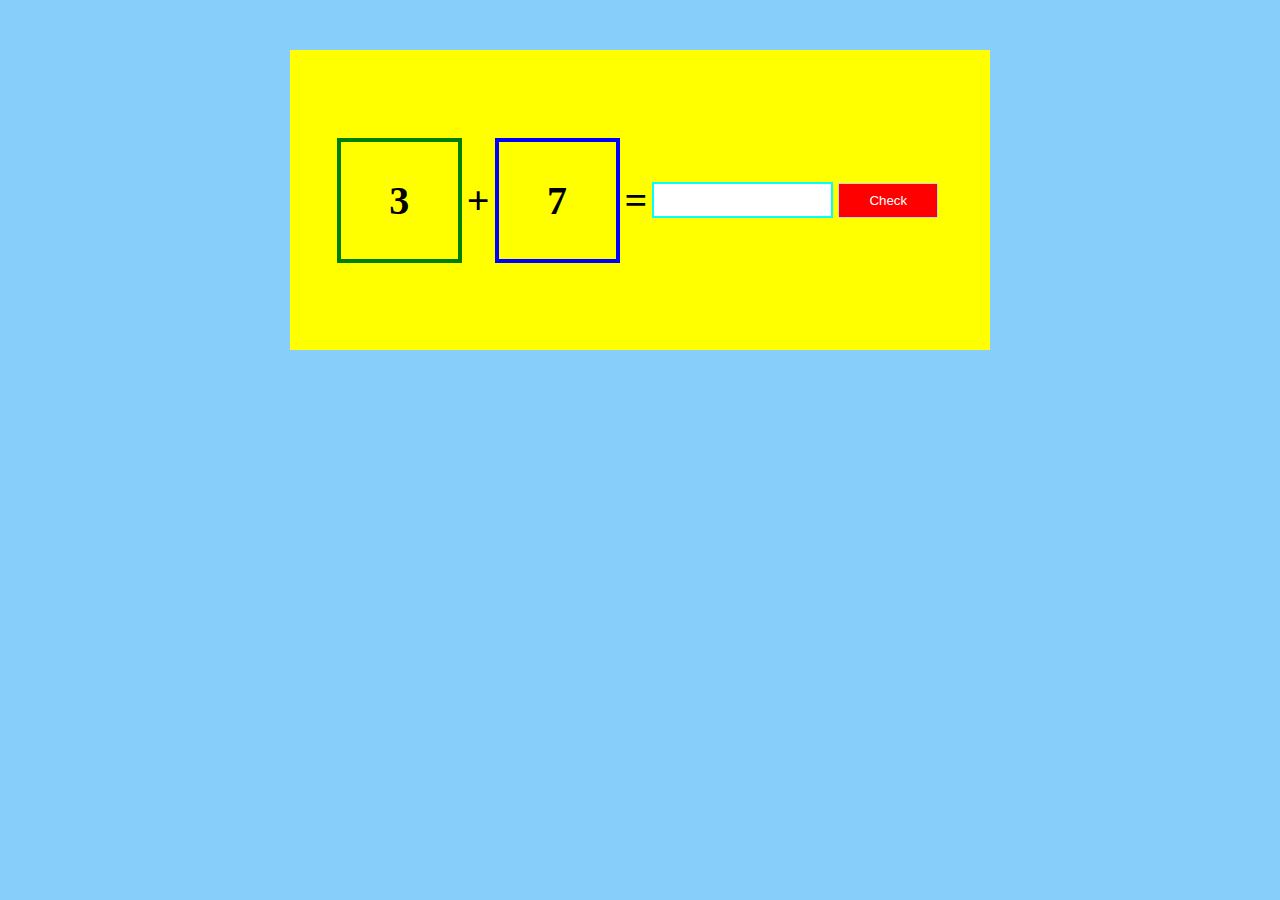
<file: add_test/index.html>
<!DOCTYPE html>
<html lang="en">
<head>
    <meta charset="UTF-8">
    <link rel="stylesheet" href="style.css">
    <title>calculator</title>
</head>
<body>
    <div id="canvas">
        <div id="primary-number">7</div>
        <div id="add">+</div>
        <div id="secondary-number">10</div>
        <div id="equal">=</div>
        <div>
            <input type="number" id="guess">
        </div>
        <div>
            <button id="btn">Check</button>
        </div>
    </div>
    <script src="app.js"></script>
</body>
</html>
</file>
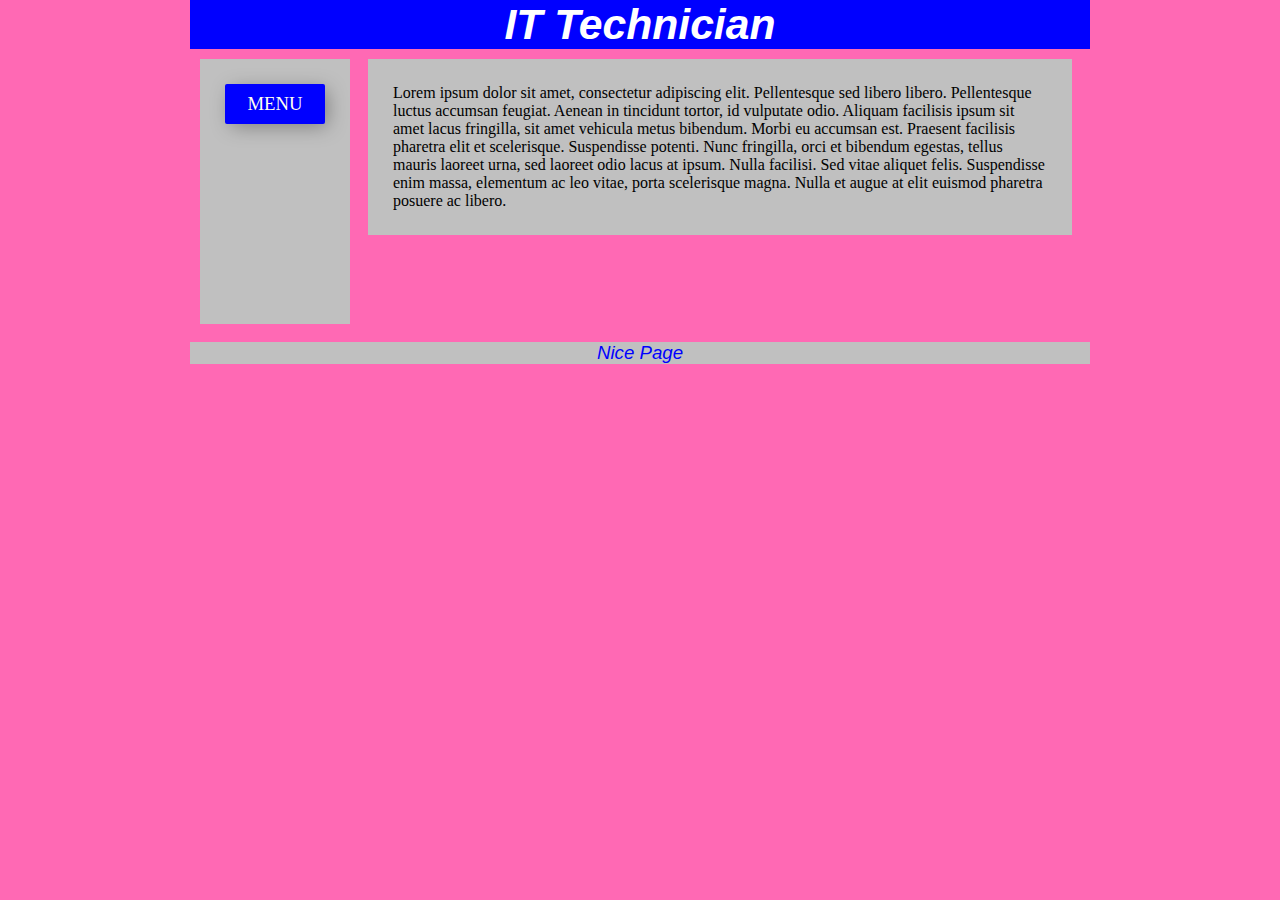
<file: simple_page_with_nice_menu/index.html>
<!DOCTYPE html>
<html>
    <head>
        <meta charset="UTF-8">
        <title>Main page</title>
        <link rel="stylesheet" type="text/css" href="style.css">
    </head>
    <body>
        <div class="frame">
            <header class="header">
                <h1>IT Technician</h1>
            </header>
            <section class="columns" id="col1">
                <h3>Menu</h3>
                <input id="toggle" type="checkbox" checked>
                <ul>
                    <li><a href="curriculum.html">Curriculum</a></li>
                    <li><a href="contact.html">Contact</a></li>
                    <li><a href="calculator.html">Calculator</a></li>
                </ul>
            </section>
            <section class="columns" id="col2">
                <a>
                    Lorem ipsum dolor sit amet, consectetur adipiscing elit. Pellentesque sed libero libero. Pellentesque luctus accumsan feugiat. Aenean in tincidunt tortor, id vulputate odio. Aliquam facilisis ipsum sit amet lacus fringilla, sit amet vehicula metus bibendum. Morbi eu accumsan est. Praesent facilisis pharetra elit et scelerisque. Suspendisse potenti. Nunc fringilla, orci et bibendum egestas, tellus mauris laoreet urna, sed laoreet odio lacus at ipsum. Nulla facilisi. Sed vitae aliquet felis. Suspendisse enim massa, elementum ac leo vitae, porta scelerisque magna. Nulla et augue at elit euismod pharetra posuere ac libero.
                </a>
            </section>
            <footer class="footer" style="text-align: center;">Nice Page</footer>
        </div>
    </body>
</html>
</file>
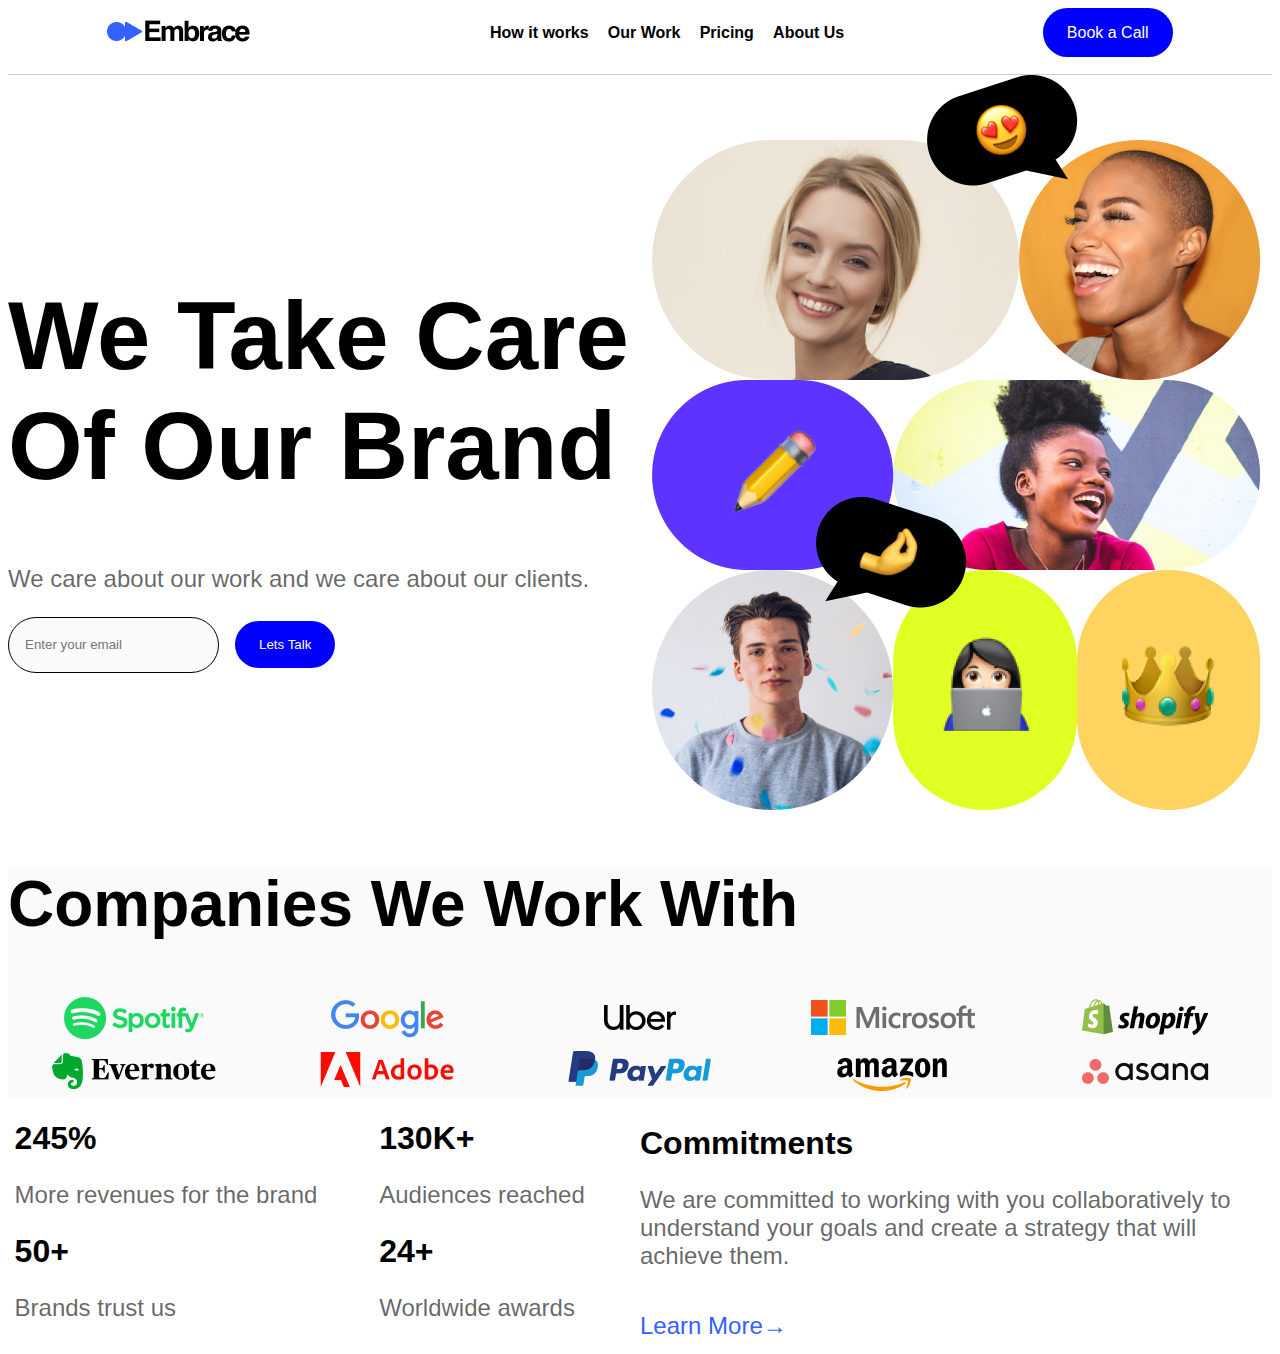
<file: Embrace/index_labo.html>
<!DOCTYPE html>
<html lang="en">
<head>
    <meta charset="UTF-8">
    <meta name="viewport" content="width=device-width, initial-scale=1.0">
    <link rel="stylesheet" href="style_labo.css">
    <title>Embrace</title>
</head>
<body>
    <div class="container">
        <section id="header">
            <div><img src="images/Logo.png" alt="Embrace logo"></div>
            <div>
                <ul id="menu">
                    <li><a href="">How it works</a></li>
                    <li><a href="">Our Work</a></li>
                    <li><a href="">Pricing</a></li>
                    <li><a href="">About Us</a></li>
                </ul>
            </div>
            <div>
                <a class="buttonBlue" href="">Book a Call</a>
            </div>
        </section>
        <section id="hero">
            <div>
                <h1>We Take Care Of Our Brand</h1>
                <p>We care about our work and we care about our clients.</p>
                <input class="mainInput" type="text" placeholder="Enter your email"><input class="buttonBlue" type="button" value="Lets Talk">
            </div>
            <div>
                <img src="images/img_letstalk.png" alt="Image of people smiling">
            </div>
        </section>
        <section id="partners">
            <div id="h2">
            <h2>Companies We Work With</h2>
            </div>
            <div class="brands">
                <div>
                    <img src="images/spotify.png" alt="logo spotify" srcset="">
                </div>
                <div>
                    <img src="images/google.png" alt="logo google" srcset="">
                </div>
                <div>
                    <img src="images/uber.png" alt="logo uber" srcset="">
                </div>
                <div>
                    <img src="images/microsoft.png" alt="logo microsoft" srcset="">
                </div>
                <div>
                    <img src="images/shopify.png" alt="logo shopify" srcset="">
                </div>
            </div>
            <div class="brands">
                <div>
                    <img src="images/evernote.png" alt="logo evenrote" srcset="">
                </div>
                <div>
                    <img src="images/adobe.png" alt="logo adobe" srcset="">
                </div>
                <div>
                    <img src="images/paypal.png" alt="logo paypal" srcset="">
                </div>
                <div>
                    <img src="images/amazon.png" alt="logo amazon" srcset="">
                </div>
                <div>
                    <img src="images/asana.png" alt="logo asana" srcset="">
                </div>
            </div>
        </section>
        <section id="commitments">
            <div>
                <h1>245%</h1>
                <p>More revenues for the brand</p>
                <h1>50+</h1>
                <p>Brands trust us</p>
            </div>
            <div>
                <h1>130K+</h1>
                <p>Audiences reached</p>
                <h1>24+</h1>
                <p>Worldwide awards</p>
            </div>
            <div>
                <h1>Commitments</h1>
                <p>We are committed to working with you collaboratively to understand your goals and create a strategy that will achieve them.</p>
                <br>
                <a id="lernMore" href="">Learn More<span>&#8594;</span></a>
            </div>
        </section>
    </div>
</body>
</html>
</file>
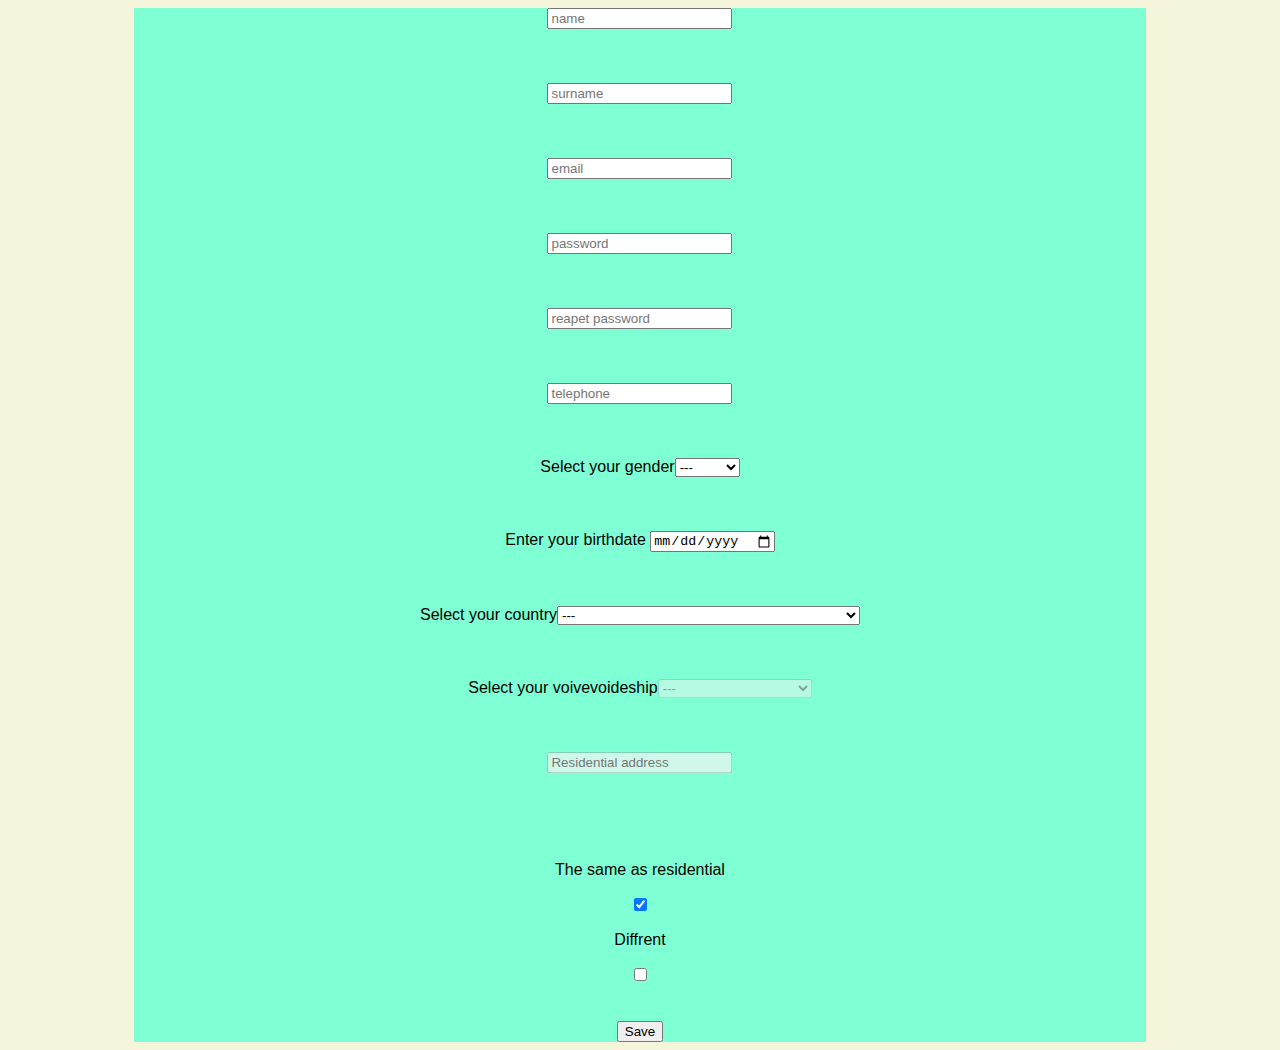
<file: simple_form/main.html>
<!DOCTYPE html>
<html lang="en">
<head>
    <meta charset="UTF-8">
    <meta http-equiv="X-UA-Compatible" content="IE=edge">
    <meta name="viewport" content="width=device-width, initial-scale=1.0">
    <link rel="stylesheet" href="syles.css">
    <script src="https://ajax.googleapis.com/ajax/libs/jquery/3.6.4/jquery.min.js"></script>
    <title>Document</title>
</head>
<body>
    <form id="myForm">
        <input type="text" id="name" placeholder="name"><br><br><br><br>
        <input type="text" id="surname" placeholder="surname"><br><br><br><br>
        <input type="text" id="email" placeholder="email"><br><br><br><br>
        <input type="password" id="password" placeholder="password"><br><br><br><br>
        <input type="password" id="passwordRepeat" placeholder="reapet password"><br><br><br><br>
        <input type="text" id="tel" placeholder="telephone"><br><br><br><br>
        Select your gender<select id="gender">
            <option>---</option>
            <option>man</option>
            <option>woman</option>
            <option>t+</option>
        </select><br><br><br><br>
        Enter your birthdate
        <input type="date" id="date"><br><br><br><br>
        Select your country<select id="country">
                <option>---</option>
                <option value="AF">Afghanistan</option>
                <option value="AX">Aland Islands</option>
                <option value="AL">Albania</option>
                <option value="DZ">Algeria</option>
                <option value="AS">American Samoa</option>
                <option value="AD">Andorra</option>
                <option value="AO">Angola</option>
                <option value="AI">Anguilla</option>
                <option value="AQ">Antarctica</option>
                <option value="AG">Antigua and Barbuda</option>
                <option value="AR">Argentina</option>
                <option value="AM">Armenia</option>
                <option value="AW">Aruba</option>
                <option value="AU">Australia</option>
                <option value="AT">Austria</option>
                <option value="AZ">Azerbaijan</option>
                <option value="BS">Bahamas</option>
                <option value="BH">Bahrain</option>
                <option value="BD">Bangladesh</option>
                <option value="BB">Barbados</option>
                <option value="BY">Belarus</option>
                <option value="BE">Belgium</option>
                <option value="BZ">Belize</option>
                <option value="BJ">Benin</option>
                <option value="BM">Bermuda</option>
                <option value="BT">Bhutan</option>
                <option value="BO">Bolivia</option>
                <option value="BQ">Bonaire, Sint Eustatius and Saba</option>
                <option value="BA">Bosnia and Herzegovina</option>
                <option value="BW">Botswana</option>
                <option value="BV">Bouvet Island</option>
                <option value="BR">Brazil</option>
                <option value="IO">British Indian Ocean Territory</option>
                <option value="BN">Brunei Darussalam</option>
                <option value="BG">Bulgaria</option>
                <option value="BF">Burkina Faso</option>
                <option value="BI">Burundi</option>
                <option value="KH">Cambodia</option>
                <option value="CM">Cameroon</option>
                <option value="CA">Canada</option>
                <option value="CV">Cape Verde</option>
                <option value="KY">Cayman Islands</option>
                <option value="CF">Central African Republic</option>
                <option value="TD">Chad</option>
                <option value="CL">Chile</option>
                <option value="CN">China</option>
                <option value="CX">Christmas Island</option>
                <option value="CC">Cocos (Keeling) Islands</option>
                <option value="CO">Colombia</option>
                <option value="KM">Comoros</option>
                <option value="CG">Congo</option>
                <option value="CD">Congo, Democratic Republic of the Congo</option>
                <option value="CK">Cook Islands</option>
                <option value="CR">Costa Rica</option>
                <option value="CI">Cote D'Ivoire</option>
                <option value="HR">Croatia</option>
                <option value="CU">Cuba</option>
                <option value="CW">Curacao</option>
                <option value="CY">Cyprus</option>
                <option value="CZ">Czech Republic</option>
                <option value="DK">Denmark</option>
                <option value="DJ">Djibouti</option>
                <option value="DM">Dominica</option>
                <option value="DO">Dominican Republic</option>
                <option value="EC">Ecuador</option>
                <option value="EG">Egypt</option>
                <option value="SV">El Salvador</option>
                <option value="GQ">Equatorial Guinea</option>
                <option value="ER">Eritrea</option>
                <option value="EE">Estonia</option>
                <option value="ET">Ethiopia</option>
                <option value="FK">Falkland Islands (Malvinas)</option>
                <option value="FO">Faroe Islands</option>
                <option value="FJ">Fiji</option>
                <option value="FI">Finland</option>
                <option value="FR">France</option>
                <option value="GF">French Guiana</option>
                <option value="PF">French Polynesia</option>
                <option value="TF">French Southern Territories</option>
                <option value="GA">Gabon</option>
                <option value="GM">Gambia</option>
                <option value="GE">Georgia</option>
                <option value="DE">Germany</option>
                <option value="GH">Ghana</option>
                <option value="GI">Gibraltar</option>
                <option value="GR">Greece</option>
                <option value="GL">Greenland</option>
                <option value="GD">Grenada</option>
                <option value="GP">Guadeloupe</option>
                <option value="GU">Guam</option>
                <option value="GT">Guatemala</option>
                <option value="GG">Guernsey</option>
                <option value="GN">Guinea</option>
                <option value="GW">Guinea-Bissau</option>
                <option value="GY">Guyana</option>
                <option value="HT">Haiti</option>
                <option value="HM">Heard Island and Mcdonald Islands</option>
                <option value="VA">Holy See (Vatican City State)</option>
                <option value="HN">Honduras</option>
                <option value="HK">Hong Kong</option>
                <option value="HU">Hungary</option>
                <option value="IS">Iceland</option>
                <option value="IN">India</option>
                <option value="ID">Indonesia</option>
                <option value="IR">Iran, Islamic Republic of</option>
                <option value="IQ">Iraq</option>
                <option value="IE">Ireland</option>
                <option value="IM">Isle of Man</option>
                <option value="IL">Israel</option>
                <option value="IT">Italy</option>
                <option value="JM">Jamaica</option>
                <option value="JP">Japan</option>
                <option value="JE">Jersey</option>
                <option value="JO">Jordan</option>
                <option value="KZ">Kazakhstan</option>
                <option value="KE">Kenya</option>
                <option value="KI">Kiribati</option>
                <option value="KP">Korea, Democratic People's Republic of</option>
                <option value="KR">Korea, Republic of</option>
                <option value="XK">Kosovo</option>
                <option value="KW">Kuwait</option>
                <option value="KG">Kyrgyzstan</option>
                <option value="LA">Lao People's Democratic Republic</option>
                <option value="LV">Latvia</option>
                <option value="LB">Lebanon</option>
                <option value="LS">Lesotho</option>
                <option value="LR">Liberia</option>
                <option value="LY">Libyan Arab Jamahiriya</option>
                <option value="LI">Liechtenstein</option>
                <option value="LT">Lithuania</option>
                <option value="LU">Luxembourg</option>
                <option value="MO">Macao</option>
                <option value="MK">Macedonia, the Former Yugoslav Republic of</option>
                <option value="MG">Madagascar</option>
                <option value="MW">Malawi</option>
                <option value="MY">Malaysia</option>
                <option value="MV">Maldives</option>
                <option value="ML">Mali</option>
                <option value="MT">Malta</option>
                <option value="MH">Marshall Islands</option>
                <option value="MQ">Martinique</option>
                <option value="MR">Mauritania</option>
                <option value="MU">Mauritius</option>
                <option value="YT">Mayotte</option>
                <option value="MX">Mexico</option>
                <option value="FM">Micronesia, Federated States of</option>
                <option value="MD">Moldova, Republic of</option>
                <option value="MC">Monaco</option>
                <option value="MN">Mongolia</option>
                <option value="ME">Montenegro</option>
                <option value="MS">Montserrat</option>
                <option value="MA">Morocco</option>
                <option value="MZ">Mozambique</option>
                <option value="MM">Myanmar</option>
                <option value="NA">Namibia</option>
                <option value="NR">Nauru</option>
                <option value="NP">Nepal</option>
                <option value="NL">Netherlands</option>
                <option value="AN">Netherlands Antilles</option>
                <option value="NC">New Caledonia</option>
                <option value="NZ">New Zealand</option>
                <option value="NI">Nicaragua</option>
                <option value="NE">Niger</option>
                <option value="NG">Nigeria</option>
                <option value="NU">Niue</option>
                <option value="NF">Norfolk Island</option>
                <option value="MP">Northern Mariana Islands</option>
                <option value="NO">Norway</option>
                <option value="OM">Oman</option>
                <option value="PK">Pakistan</option>
                <option value="PW">Palau</option>
                <option value="PS">Palestinian Territory, Occupied</option>
                <option value="PA">Panama</option>
                <option value="PG">Papua New Guinea</option>
                <option value="PY">Paraguay</option>
                <option value="PE">Peru</option>
                <option value="PH">Philippines</option>
                <option value="PN">Pitcairn</option>
                <option value="PL">Poland</option>
                <option value="PT">Portugal</option>
                <option value="PR">Puerto Rico</option>
                <option value="QA">Qatar</option>
                <option value="RE">Reunion</option>
                <option value="RO">Romania</option>
                <option value="RU">Russian Federation</option>
                <option value="RW">Rwanda</option>
                <option value="BL">Saint Barthelemy</option>
                <option value="SH">Saint Helena</option>
                <option value="KN">Saint Kitts and Nevis</option>
                <option value="LC">Saint Lucia</option>
                <option value="MF">Saint Martin</option>
                <option value="PM">Saint Pierre and Miquelon</option>
                <option value="VC">Saint Vincent and the Grenadines</option>
                <option value="WS">Samoa</option>
                <option value="SM">San Marino</option>
                <option value="ST">Sao Tome and Principe</option>
                <option value="SA">Saudi Arabia</option>
                <option value="SN">Senegal</option>
                <option value="RS">Serbia</option>
                <option value="CS">Serbia and Montenegro</option>
                <option value="SC">Seychelles</option>
                <option value="SL">Sierra Leone</option>
                <option value="SG">Singapore</option>
                <option value="SX">Sint Maarten</option>
                <option value="SK">Slovakia</option>
                <option value="SI">Slovenia</option>
                <option value="SB">Solomon Islands</option>
                <option value="SO">Somalia</option>
                <option value="ZA">South Africa</option>
                <option value="GS">South Georgia and the South Sandwich Islands</option>
                <option value="SS">South Sudan</option>
                <option value="ES">Spain</option>
                <option value="LK">Sri Lanka</option>
                <option value="SD">Sudan</option>
                <option value="SR">Suriname</option>
                <option value="SJ">Svalbard and Jan Mayen</option>
                <option value="SZ">Swaziland</option>
                <option value="SE">Sweden</option>
                <option value="CH">Switzerland</option>
                <option value="SY">Syrian Arab Republic</option>
                <option value="TW">Taiwan, Province of China</option>
                <option value="TJ">Tajikistan</option>
                <option value="TZ">Tanzania, United Republic of</option>
                <option value="TH">Thailand</option>
                <option value="TL">Timor-Leste</option>
                <option value="TG">Togo</option>
                <option value="TK">Tokelau</option>
                <option value="TO">Tonga</option>
                <option value="TT">Trinidad and Tobago</option>
                <option value="TN">Tunisia</option>
                <option value="TR">Turkey</option>
                <option value="TM">Turkmenistan</option>
                <option value="TC">Turks and Caicos Islands</option>
                <option value="TV">Tuvalu</option>
                <option value="UG">Uganda</option>
                <option value="UA">Ukraine</option>
                <option value="AE">United Arab Emirates</option>
                <option value="GB">United Kingdom</option>
                <option value="US">United States</option>
                <option value="UM">United States Minor Outlying Islands</option>
                <option value="UY">Uruguay</option>
                <option value="UZ">Uzbekistan</option>
                <option value="VU">Vanuatu</option>
                <option value="VE">Venezuela</option>
                <option value="VN">Viet Nam</option>
                <option value="VG">Virgin Islands, British</option>
                <option value="VI">Virgin Islands, U.s.</option>
                <option value="WF">Wallis and Futuna</option>
                <option value="EH">Western Sahara</option>
                <option value="YE">Yemen</option>
                <option value="ZM">Zambia</option>
                <option value="ZW">Zimbabwe</option>
            </select>
        </select><br><br><br><br>
        Select your voivevoideship<select id="province">
            <option>---</option>
            <option>Kuyavian-Pomeranian</option>
            <option>Lublin</option>
            <option>Lubusz</option>
            <option>Łódź</option>
            <option>Lesser Poland</option>
            <option>Masovian</option>
            <option>Opole</option>
            <option>Subcarpathian</option>
            <option>Podlaskie</option>
            <option>Pomeranian</option>
            <option>Silesian</option>
            <option>Holy Cross</option>
            <option>Warmian-Masurian</option>
            <option>Greater Poland</option>
            <option>West Pomeranian</option>
        </select><br><br><br><br>
        <input type="text" id="resAdress" placeholder="Residential address"><br><br><br><br>
        <p id="corrAdress">Correspondence Adress</p><br>
        <p id="corrAdress">The same as residential</p>
        <input type="checkbox" id="corrAdress" checked><br>
        <p id="corrAdress">Diffrent</p>
        <input type="checkbox" id="corrAdress">
        <br><br><br>
        <button onclick="onClick()">Save</button>
    </form>
    <script src="script.js"></script>
</body>
</html>
</file>
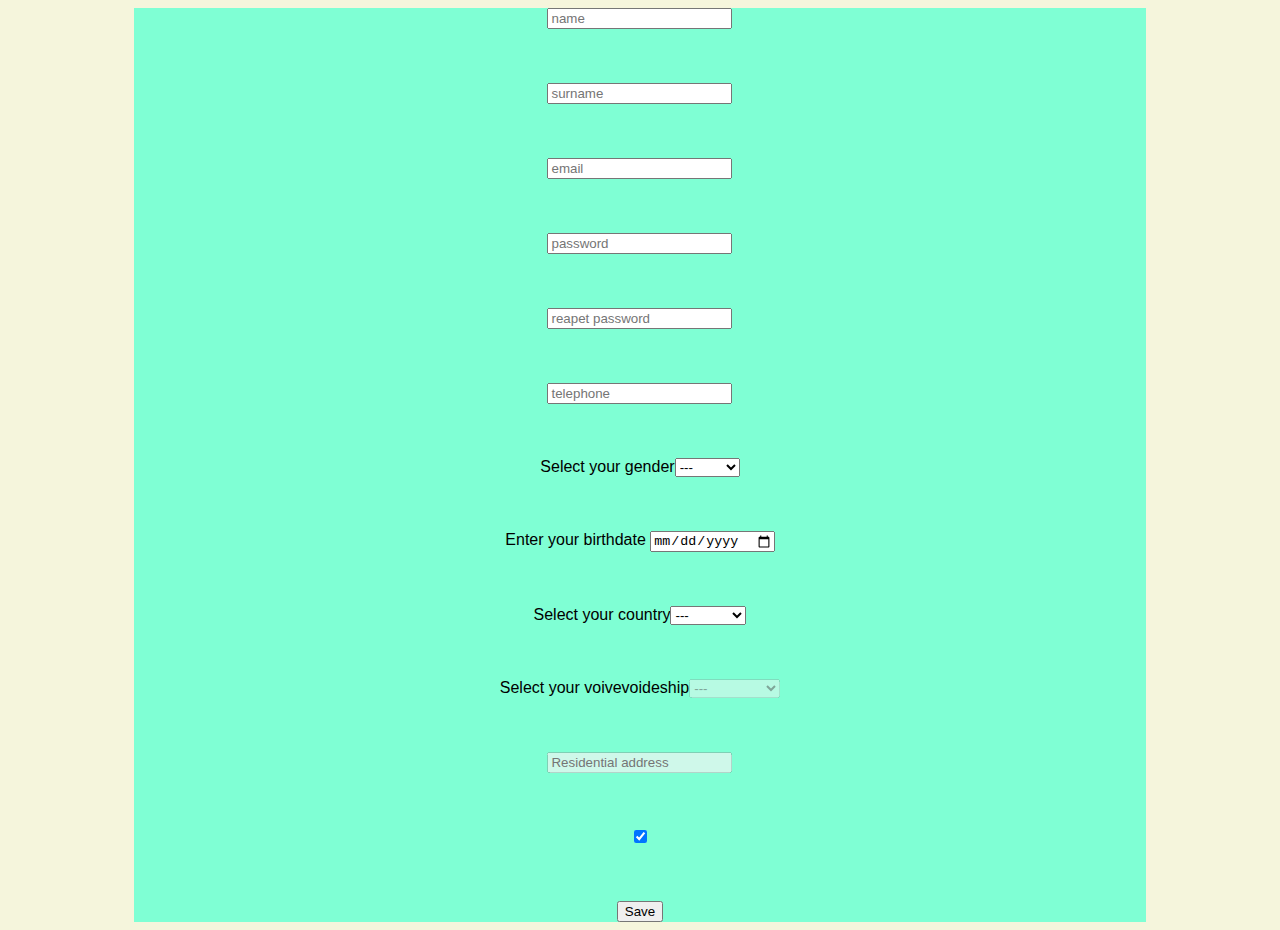
<file: simple_form_to_change/main.html>
<!DOCTYPE html>
<html lang="en">
<head>
    <meta charset="UTF-8">
    <meta http-equiv="X-UA-Compatible" content="IE=edge">
    <meta name="viewport" content="width=device-width, initial-scale=1.0">
    <link rel="stylesheet" href="syles.css">
    <script src="https://ajax.googleapis.com/ajax/libs/jquery/3.6.4/jquery.min.js"></script>
    <title>Document</title>
</head>
<body>
    <form id="myForm">
        <input type="text" id="name" placeholder="name"><br><br><br><br>
        <input type="text" id="surname" placeholder="surname"><br><br><br><br>
        <input type="text" id="email" placeholder="email"><br><br><br><br>
        <input type="password" id="password" placeholder="password"><br><br><br><br>
        <input type="password" id="passwordRepeat" placeholder="reapet password"><br><br><br><br>
        <input type="text" id="tel" placeholder="telephone"><br><br><br><br>
        Select your gender<select id="gender">
            <option>---</option>
            <option>man</option>
            <option>woman</option>
            <option>t+</option>
        </select><br><br><br><br>
        Enter your birthdate
        <input type="date" id="date"><br><br><br><br>
        Select your country<select id="country">
            <option>---</option>
            <option id="polska">POLSKA</option>
            <option>cringe</option>
        </select><br><br><br><br>
        Select your voivevoideship<select id="province">
            <option>---</option>
            <option>subcarpatia</option>
            <option>cringe</option>
        </select><br><br><br><br>
        <input type="text" id="resAdress" placeholder="Residential address"><br><br><br><br>
        <p id="corrAdress">Correspondence Adress</p>
        <input type="checkbox" id="corrAdress" checked><br><br><br><br>
        <button onclick="onClick()">Save</button>
    </form>
    <script src="scriptini.js"></script>
</body>
</html>
</file>
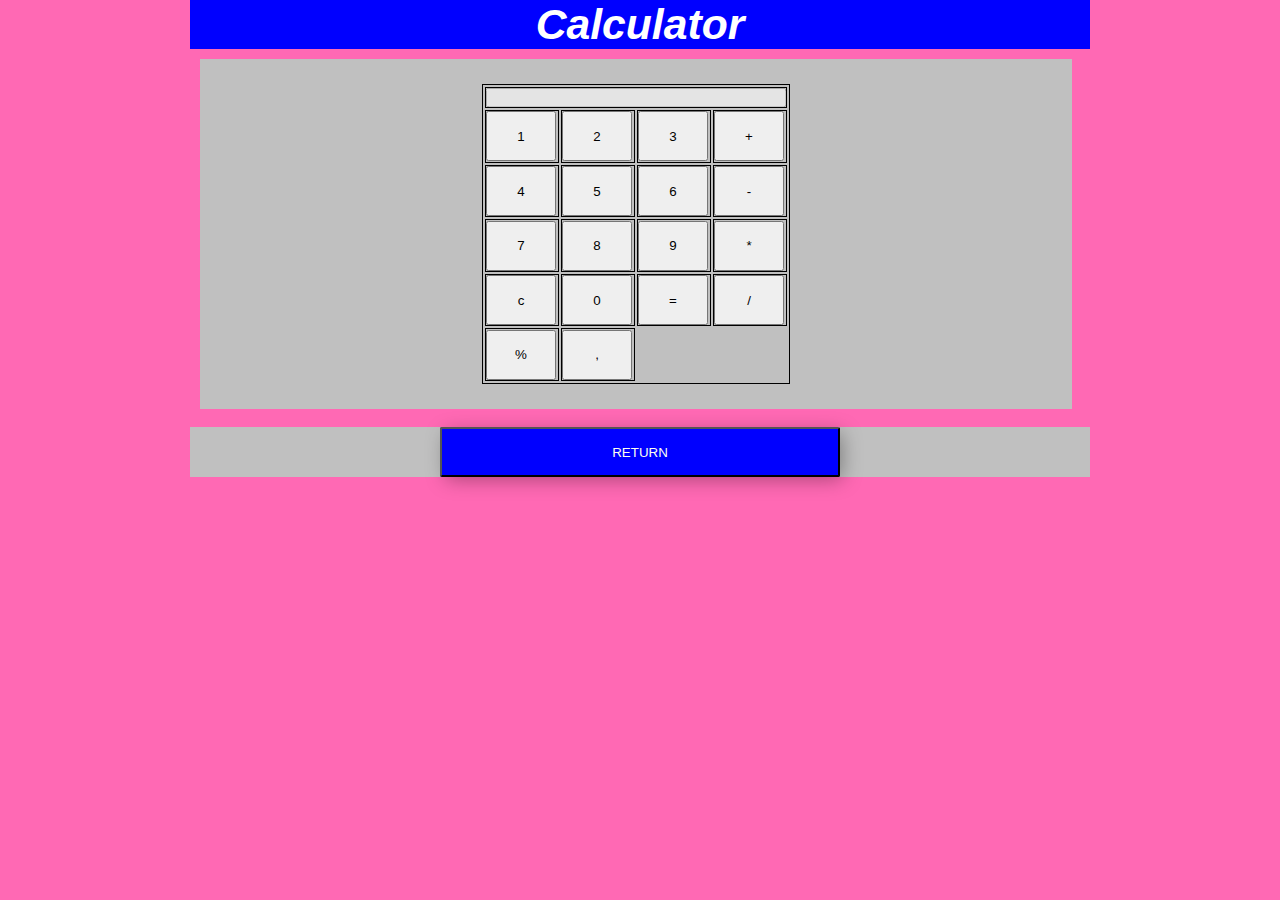
<file: simple_page_with_nice_menu/calculator.html>
<html id="calc">
    <head>
        <title>Calculator</title>
        <link rel="stylesheet" type="text/css" href="style.css">
    </head>
    <body>
        <div class="frame">
            <header class="header">
                <h1>Calculator</h1>
            </header>
            <section class="columns">
            <form name="calculator">
            <table>
                <tr>
                    <td colspan="4">
                        <input type="text" name="display" id="display" disabled>
                    </td>
                </tr>
                <tr>
                    <td>
                        <input type="button" name="one" value="1" onclick="calculator.display.value += '1'">
                    </td>
                    <td>
                        <input type="button" name="two" value="2" onclick="calculator.display.value += '2'">
                    </td>
                    <td>
                        <input type="button" name="three" value="3" onclick="calculator.display.value += '3'">
                    </td>
                    <td>
                        <input type="button" name="plus" value="+" onclick="calculator.display.value += '+'" class="operator">
                    </td>
                </tr>
                <tr>
                    <td>
                        <input type="button" name="four" value="4" onclick="calculator.display.value += '4'">
                    </td>
                    <td>
                        <input type="button" name="five" value="5" onclick="calculator.display.value += '5'">
                    </td>
                    <td>
                        <input type="button" name="six" value="6" onclick="calculator.display.value += '6'">
                    </td>
                    <td>
                        <input type="button" name="minus" value="-" onclick="calculator.display.value += '-'" class="operator">
                    </td>
                </tr>
                <tr>
                    <td>
                        <input type="button" name="seven" value="7" onclick="calculator.display.value += '7'">
                    </td>
                    <td>
                        <input type="button" name="eight" value="8" onclick="calculator.display.value += '8'">
                    </td>
                    <td>
                        <input type="button" name="nine" value="9" onclick="calculator.display.value += '9'">
                    </td>
                    <td>
                        <input type="button" name="times" value="*" onclick="calculator.display.value += '*'" class="operator">
                    </td>
                </tr>
                <tr>
                    <td>
                        <input type="button" name="clear" value="c" onclick="calculator.display.value = ''" id="clear">
                    </td>
                    <td>
                        <input type="button" name="zero" value="0" onclick="calculator.display.value += '0'">
                    </td>
                    <td>
                        <input type="button" name="doit" value="=" onclick="calculator.display.value = eval(calculator.display.value)">
                    </td>
                    <td>
                        <input type="button" name="div" value="/" onclick="calculator.display.value += '/'" class="operator">
                    </td>
                </tr>
                <tr>
                    <td>
                        <input type="button" name="procent" value="%" onclick="calculator.display.value /= '100'">
                    </td>
                    <td>
                        <input type="button" name="comma" value="," onclick="calculator.display.value += ','">
                    </td>
                </tr>
            </table>
        </form>
        </section>
        <footer class="footer" style="text-align: center;">
            <input class="return" type="button" value="Return" onclick="history.back()">
        </footer>
        </div>
    </body>
</html>
</file>
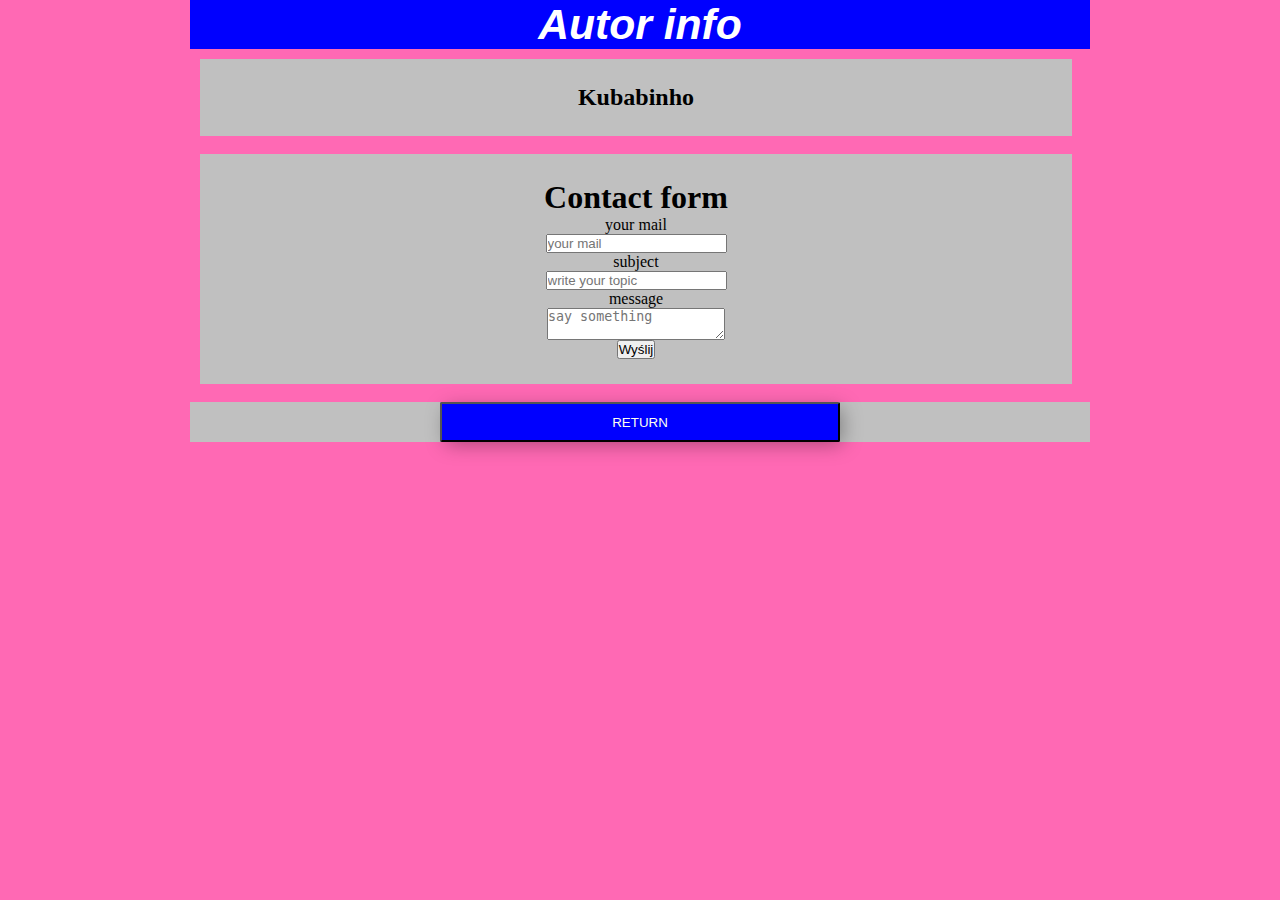
<file: simple_page_with_nice_menu/contact.html>
<html>
    <head>
        <title>Contact</title>
        <link rel="stylesheet" type="text/css" href="style.css">
    </head>
    <body>
        <div class="frame" id="contact">
            <header class="header">
                <h1>Autor info</h1>
            </header>
            <section class="columns">
                <h2>Kubabinho</h2>
            </section>
            <section class="columns">
            <h1>Contact form</h1>
            <form action="https://example.site/mail@example.com" method="POST">
                <label>
                    your mail
                    <br>
                    <input name="from" placeholder="your mail">
                </label>
                <br>
                <label>
                    subject
                    <br>
                    <input name="subject" placeholder="write your topic">
                </label>
                <br>
                <label for="inp-message">
                    message
                    <br>
                </label>
                <textarea name="message" placeholder="say something"></textarea>
                <br>
                <button class="emailFormSubmit" name="submit" type="submit">Wyślij</button>
            </form>
            </section>
            <footer class="footer">
                <input class="return" type="button" value="Return" onclick="history.back()">
            </footer>
        </div>
    </body>
</html>
</file>
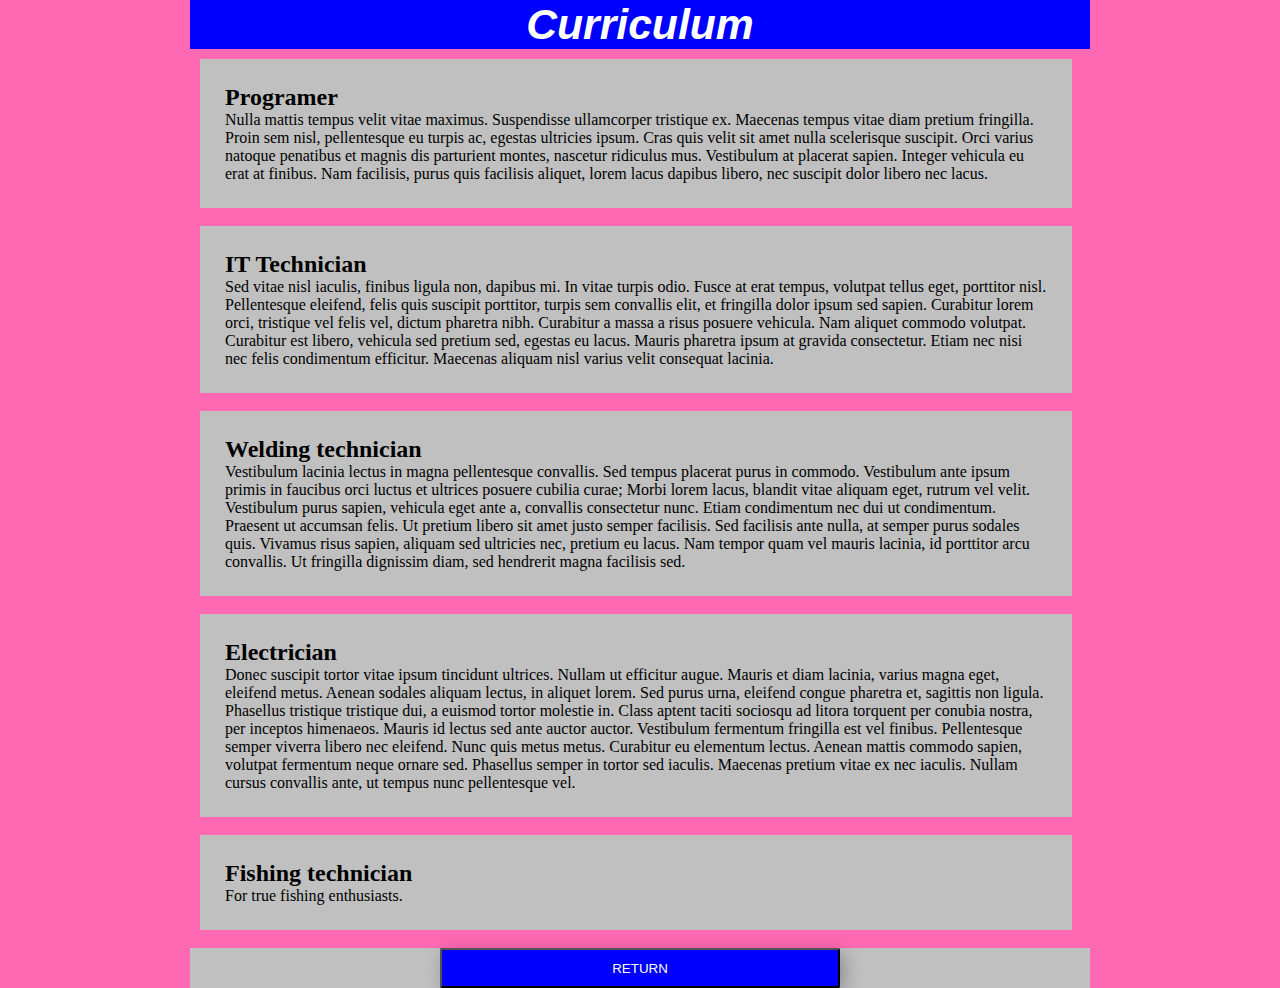
<file: simple_page_with_nice_menu/curriculum.html>
<html>
    <head>
        <title>Curriculum</title>
        <link rel="stylesheet" type="text/css" href="style.css">
    </head>
    <body>
        <div class="frame">
            <header class="header">
                <h1>Curriculum</h1>
            </header>
            <section class="columns">
                <h2>Programer</h2>
                <a>Nulla mattis tempus velit vitae maximus. Suspendisse ullamcorper tristique ex. Maecenas tempus vitae diam pretium fringilla. Proin sem nisl, pellentesque eu turpis ac, egestas ultricies ipsum. Cras quis velit sit amet nulla scelerisque suscipit. Orci varius natoque penatibus et magnis dis parturient montes, nascetur ridiculus mus. Vestibulum at placerat sapien. Integer vehicula eu erat at finibus. Nam facilisis, purus quis facilisis aliquet, lorem lacus dapibus libero, nec suscipit dolor libero nec lacus.</a>
            </section>
            <section class="columns">
                <h2>IT Technician</h2>
                <a>Sed vitae nisl iaculis, finibus ligula non, dapibus mi. In vitae turpis odio. Fusce at erat tempus, volutpat tellus eget, porttitor nisl. Pellentesque eleifend, felis quis suscipit porttitor, turpis sem convallis elit, et fringilla dolor ipsum sed sapien. Curabitur lorem orci, tristique vel felis vel, dictum pharetra nibh. Curabitur a massa a risus posuere vehicula. Nam aliquet commodo volutpat. Curabitur est libero, vehicula sed pretium sed, egestas eu lacus. Mauris pharetra ipsum at gravida consectetur. Etiam nec nisi nec felis condimentum efficitur. Maecenas aliquam nisl varius velit consequat lacinia.</a>
            </section>
            <section class="columns">
                <h2>Welding technician</h2>
                <a>Vestibulum lacinia lectus in magna pellentesque convallis. Sed tempus placerat purus in commodo. Vestibulum ante ipsum primis in faucibus orci luctus et ultrices posuere cubilia curae; Morbi lorem lacus, blandit vitae aliquam eget, rutrum vel velit. Vestibulum purus sapien, vehicula eget ante a, convallis consectetur nunc. Etiam condimentum nec dui ut condimentum. Praesent ut accumsan felis. Ut pretium libero sit amet justo semper facilisis. Sed facilisis ante nulla, at semper purus sodales quis. Vivamus risus sapien, aliquam sed ultricies nec, pretium eu lacus. Nam tempor quam vel mauris lacinia, id porttitor arcu convallis. Ut fringilla dignissim diam, sed hendrerit magna facilisis sed.</a>
            </section>
            <section class="columns">
                <h2>Electrician</h2>
                <a>Donec suscipit tortor vitae ipsum tincidunt ultrices. Nullam ut efficitur augue. Mauris et diam lacinia, varius magna eget, eleifend metus. Aenean sodales aliquam lectus, in aliquet lorem. Sed purus urna, eleifend congue pharetra et, sagittis non ligula. Phasellus tristique tristique dui, a euismod tortor molestie in. Class aptent taciti sociosqu ad litora torquent per conubia nostra, per inceptos himenaeos. Mauris id lectus sed ante auctor auctor. Vestibulum fermentum fringilla est vel finibus. Pellentesque semper viverra libero nec eleifend. Nunc quis metus metus. Curabitur eu elementum lectus. Aenean mattis commodo sapien, volutpat fermentum neque ornare sed. Phasellus semper in tortor sed iaculis. Maecenas pretium vitae ex nec iaculis. Nullam cursus convallis ante, ut tempus nunc pellentesque vel.</a>
            </section>
            <section class="columns">
                <h2>Fishing technician</h2>
                <a>For true fishing enthusiasts.</a>
            </section>
            <footer class="footer" style="text-align: center;">
                <input class="return" type="button" value="Return" onclick="history.back()">
            </footer>
        </div>
    </body>
</html>
</file>
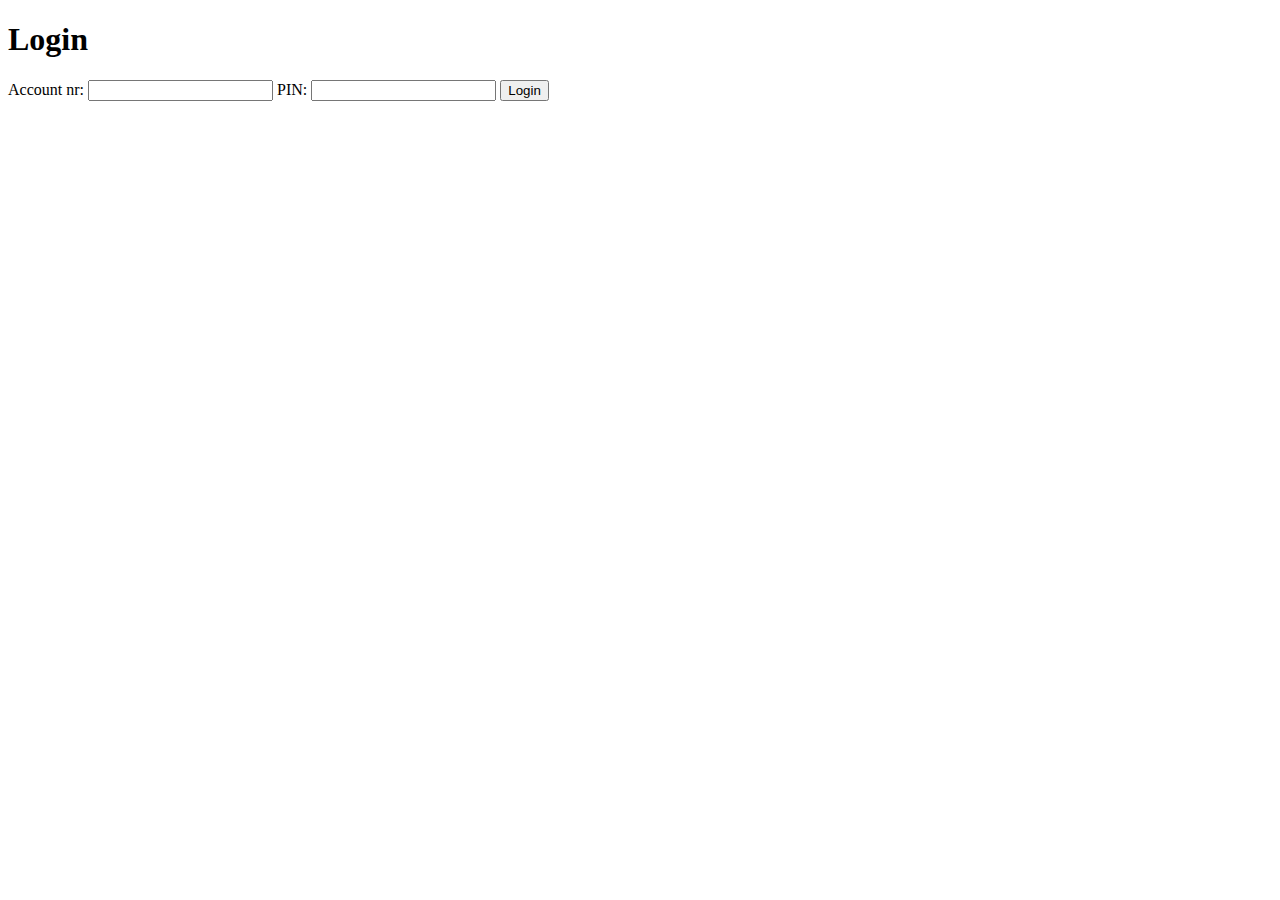
<file: simpleBank/bank.html>
<!DOCTYPE html>
<html>
<head>
</head>
<body>
    <h1>Login</h1>
    <form>
      <label for="account-number">Account nr:</label>
      <input type="text" id="account-number" name="account-number" required>
      
      <label for="pin">PIN:</label>
      <input type="password" id="pin" name="pin" required>
      
      <button type="submit" onclick="login(event)">Login</button>
    </form>
    
    <div id="bank-form" style="display:none;">
        <h2>Hello, <span id="username"></span>!</h2>
        <p>Balance: $<span id="balance"></span></p>
      
        <form>
            <label for="transaction-type">what do you want to do:</label>
            <select id="transaction-type" name="transaction-type" required>
            <option value="">choose</option>
                <option value="deposit">deposit</option>
                <option value="withdraw">withdraw</option>
            </select>
            <label for="amount">Amount:</label>
            <input type="number" id="amount" name="amount" min="0" step="0.01" required>
            <button type="submit" onclick="makeTransaction(event)">do</button>
        </form>
        <button onclick="logout()">Logout</button>
    </div>
<script src="bankJs.js"></script>
</body>
</html>
</file>
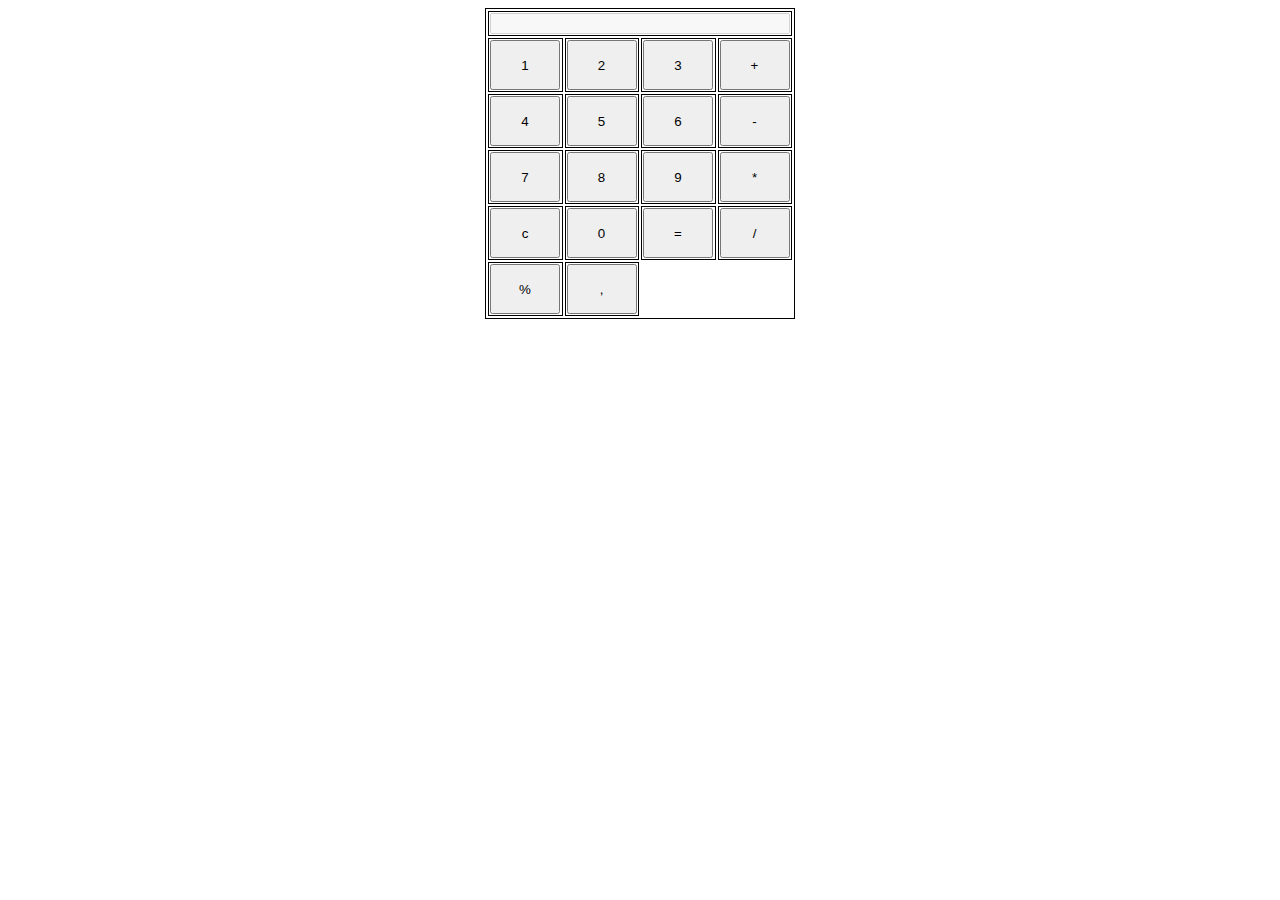
<file: simpleEvalCalc/main.html>
<html>
    <head>
        <title>Eval calc</title>
        <link rel="stylesheet" href="style.css">
    </head>
    <body>
        <form name="calculator">
            <table>
                <tr>
                    <td colspan="4">
                        <input type="text" name="display" id="display" disabled>
                    </td>
                </tr>
                <tr>
                    <td>
                        <input type="button" name="one" value="1" onclick="calculator.display.value += '1'">
                    </td>
                    <td>
                        <input type="button" name="two" value="2" onclick="calculator.display.value += '2'">
                    </td>
                    <td>
                        <input type="button" name="three" value="3" onclick="calculator.display.value += '3'">
                    </td>
                    <td>
                        <input type="button" name="plus" value="+" onclick="calculator.display.value += '+'" class="operator">
                    </td>
                </tr>
                <tr>
                    <td>
                        <input type="button" name="four" value="4" onclick="calculator.display.value += '4'">
                    </td>
                    <td>
                        <input type="button" name="five" value="5" onclick="calculator.display.value += '5'">
                    </td>
                    <td>
                        <input type="button" name="six" value="6" onclick="calculator.display.value += '6'">
                    </td>
                    <td>
                        <input type="button" name="minus" value="-" onclick="calculator.display.value += '-'" class="operator">
                    </td>
                </tr>
                <tr>
                    <td>
                        <input type="button" name="seven" value="7" onclick="calculator.display.value += '7'">
                    </td>
                    <td>
                        <input type="button" name="eight" value="8" onclick="calculator.display.value += '8'">
                    </td>
                    <td>
                        <input type="button" name="nine" value="9" onclick="calculator.display.value += '9'">
                    </td>
                    <td>
                        <input type="button" name="times" value="*" onclick="calculator.display.value += '*'" class="operator">
                    </td>
                </tr>
                <tr>
                    <td>
                        <input type="button" name="clear" value="c" onclick="calculator.display.value = ''" id="clear">
                    </td>
                    <td>
                        <input type="button" name="zero" value="0" onclick="calculator.display.value += '0'">
                    </td>
                    <td>
                        <input type="button" name="doit" value="=" onclick="calculator.display.value = eval(calculator.display.value)">
                    </td>
                    <td>
                        <input type="button" name="div" value="/" onclick="calculator.display.value += '/'" class="operator">
                    </td>
                </tr>
                <tr>
                    <td>
                        <input type="button" name="procent" value="%" onclick="calculator.display.value /= '100'">
                    </td>
                    <td>
                        <input type="button" name="comma" value="," onclick="calculator.display.value += ','">
                    </td>
                </tr>
            </table>
        </form>
    </body>
</html>
</file>
<file: add_test/style.css>
body{
    background: lightskyblue;
}

#canvas{
    box-sizing:border-box;
    display: flex;
    align-items: center;
    justify-content: center;
    background: yellow;
    width: 700px;
    height: 300px;
    margin: 50px auto;
}

#primary-number, #secondary-number{
    display:flex;
    align-items:center;
    justify-content: center;
    font-size: 40px;
    font-weight: bold;
    width: 125px;
    height: 125px;
    box-sizing: border-box;
}

#primary-number{
    border: solid 4px green;
}

#secondary-number{
    border: solid 4px blue;
}

#add, #equal{
    font-weight: bold;
    font-size: 40px;
    padding: 5px;
}
input{
    border: solid 2px cyan;
    width: 150px;
    height: 30px;
    padding-left: 25px;
}

button{
    width: 100px;
    height: 35px;
    margin: 5px;
    background: red;
    color: white;
    border: 1px solid lightgrey;
}
</file>
<file: simple_page_with_nice_menu/style.css>
html {
    background-color: hotpink;
    background-position: fixed;
    background-repeat: no-repeat;
    background-size: cover;
}
*{
    margin: 0px;
    padding: 0px;
}
section {
    overflow: hidden;
    padding: 25px;
}
.frame {
    margin-right: auto;
    margin-left: auto;
    min-width: 400px;
    max-width: 900px;
}
.header{
    background-color: blue;
    font-size: 16pt;
    color: white;
    font-family: Arial;
    font-style: italic;
    text-align: center;
    font-weight: bold;
}
.footer {
    background-color: #C0C0C0;
    font-size: 14pt;
    color: blue;
    font-family: Arial;
    font-style: italic;
    clear: both;
}
.columns {
    margin-top: 10px;
    margin-right: 2%;
    margin-bottom: 2%;
    margin-left: 10px;
    background-color: #c0c0c0;
}
#col1 {
    position: relative;
    width: 5vw;
    min-width: 100px;
    height: 215px;
    float: left;
}
#col1 h3 {
    border-radius: 2px;
    position: relative;
    background: blue;
    height: 40px;
    text-transform: uppercase;
    color: ivory;
    font-weight: 200;
    display: flex;
    flex: 1;
    justify-content: center;
    align-items: center;
    box-shadow: 4px 4px 20px -2px rgba(0,0,0,.35);
    transition: all .4s;
}
#col1:hover h3{
    transform: translateY(-2px);
    box-shadow: 2px 2px 5px -1px rgba(0,0,0,.35);
}
#col1:hover:active h3{
    transform: translateY(10px);
    box-shadow: 0px -1px 2px 0px rgba(0,0,0,.35);
}
  
#toggle {
    position: absolute;
    left: 0;
    top: 0;
    width: 100%;
    z-index: 1;
    opacity: 0;
    cursor: pointer;
    height: 40px;
}
  
#toggle:checked ~ul {
    height: 0%;
}
  
#col1 ul {
    padding-left: 0;
    padding-top: 0;
    margin-top: 0;
    list-style: none;
    overflow: hidden;
    text-align: right;
    margin-bottom: 22px;
    text-align: center;
    transition: all .4s ease-out;
    height: 100%;
    
}
#col1 ul li {
    border-radius: 2px;
    position: relative;
    display: inline-block;
    margin-left: 35px;
    line-height: 1.5;
    width: 100%;
    margin: 0;
    margin-bottom: 5px;
    background: blue;
    transition: background 3s;
    box-shadow: 2px 2px 10px -2px rgba(0,0,0,.35);
}
  
#col1 ul li:hover {
    background: red;
    transition: background .45s;
}
  
#col1 ul a {
    display: block;
    color: ivory;
    text-transform: lowercase;
    font-size: 18px;
    font-weight: 200;
    text-decoration: none;
    transition: color .3s;
}
#calc table {
    margin-left: auto;
    margin-right: auto;
    height: 300;
    width: 300;
}
#calc table, tr, td {
    border: 1px solid black;
}
#calc input[type="button"] {
    height: 50;
    width: 70;
}
#calc input[type="text"] {
    width: 300;
}
#col2 a{
    background-color: #c0c0c0;
}
#contact {
    text-align: center;
}
.return {
    min-width: 400px;
    max-width: 900px;
    border-radius: 2px;
    position: relative;
    background: blue;
    height: 40px;
    text-transform: uppercase;
    color: ivory;
    font-weight: 200;
    flex: 1;
    justify-content: center;
    align-items: center;
    box-shadow: 4px 4px 20px -2px rgba(0,0,0,.35);
    transition: all .4s;
}
</file>
<file: Embrace/style_labo.css>
body{
    font-family: "Open Sans", sans-serif;
}

#header{
    display: flex;
    justify-content: space-around;
    align-items: center;
    border-bottom: 1px solid #00000033;
    padding-bottom: 1rem;
}

#menu{
    display: flex;
    gap: 1.2rem;
    list-style: none;
}

#menu a{
    text-decoration: none;
    color: black;
    font-weight: 600;
}

.buttonBlue{
    background-color: blue;
    color: white;
    padding: 1rem 1.5rem 1rem 1.5rem;
    border-radius: 5rem;
    text-decoration: none;
    border: none;
}

#hero{
    display: grid;
    grid-template-columns: 1fr 1fr;
    justify-items: center;
    align-items: center;
}

#hero h1{
    font-size: 6rem;
}


#hero p{
    font-size: 1.5rem;
    color: rgba(0, 0, 0, 0.6);
}

#hero img{
    max-width: 100%;
}

.mainInput{
    border-radius: 6rem;
    padding: 1.2rem 1rem 1.2rem 1rem;
    border: 1px solid rgba(0, 0, 0, 2);
    color: #aaa;
    background-color: #fafafa;
    margin-right: 1rem;
}

#partners{
    background-color: #FAFAFA;
}

.sectionTitle{
    font-size: 2rem;
    display: flex;
    justify-content: space-around;
    align-items: center;

}

.brands{
    display: grid;
    grid-template-columns: 1fr 1fr 1fr 1fr 1fr;
    justify-items: center;
    align-items: center;

}

#commitments{
    display: grid;
    grid-template-columns: 1fr 1fr 2fr;
    justify-items: center;
    align-items: center;

}

#lernMore{
    font-size: 1.5rem;
    color: #3461FF;
    text-decoration: none;
    border: none;
}

h2{
    font-size: 4rem;
}

p{
    font-size: 1.5rem;
    color: rgba(0, 0, 0, 0.6);
}

#howItWorkes{
    display: grid;
    grid-template-columns: 1fr 1fr;
    justify-items: center;
    align-items: center;
    gap: 4rem;

}

#ctaban{
    display: grid;
    grid-template-columns: 1fr 1fr;
    justify-items: center;
    align-items: center;
    background-color: gray;
}


@media screen and (max-width: 500px) {
    #hero{
        grid-template-columns: 1fr;
        margin-top: 4rem;
        text-align: center;
    }

    #header{
        flex-direction: column;
        gap: 4rem;
    }

    #menu{
        flex-direction: column;
    }
    .brands{
        grid-template-columns: 1fr;
    }
    .sectionTitle{
        text-align: center;
    }
    #commitments{
        grid-template-columns: 1fr;
        text-align: center;
    
    }
    #howItWorkes{
        grid-template-columns: 1fr;
        text-align: center;
    }
    .test{
        display: grid;
        grid-template-columns: 1fr;
    }
}

@media screen and (max-width: 800px) {
    #menu{
        flex-direction: column;
    }
    
}

.test{
    display: flex;
    flex-direction: row;
    gap: 2rem;
}

.test2{
    padding-top: 2rem;
}
h3{
    font-size: 2rem
}
</file>
<file: simple_form/syles.css>
html{
    background-color: beige;
}
form {
    background-color: aquamarine;
    text-align: center;
    font-family: 'Franklin Gothic Medium', 'Arial Narrow', Arial, sans-serif;
    height: 70%;
    width: 80%;
    margin-left: 10%;
    margin-right: 10%;
}
</file>
<file: simple_form_to_change/syles.css>
html{
    background-color: beige;
}
form {
    background-color: aquamarine;
    text-align: center;
    font-family: 'Franklin Gothic Medium', 'Arial Narrow', Arial, sans-serif;
    height: 70%;
    width: 80%;
    margin-left: 10%;
    margin-right: 10%;
}
</file>
<file: simpleEvalCalc/style.css>
table{
    margin-left: auto;
    margin-right: auto;
    height: 300;
    width: 300;
}
table, tr, td{
    border: 1px solid black;
}
input[type="button"]{
    height: 50;
    width: 70;
}
input[type="text"]{
    width: 300;
}
</file>
